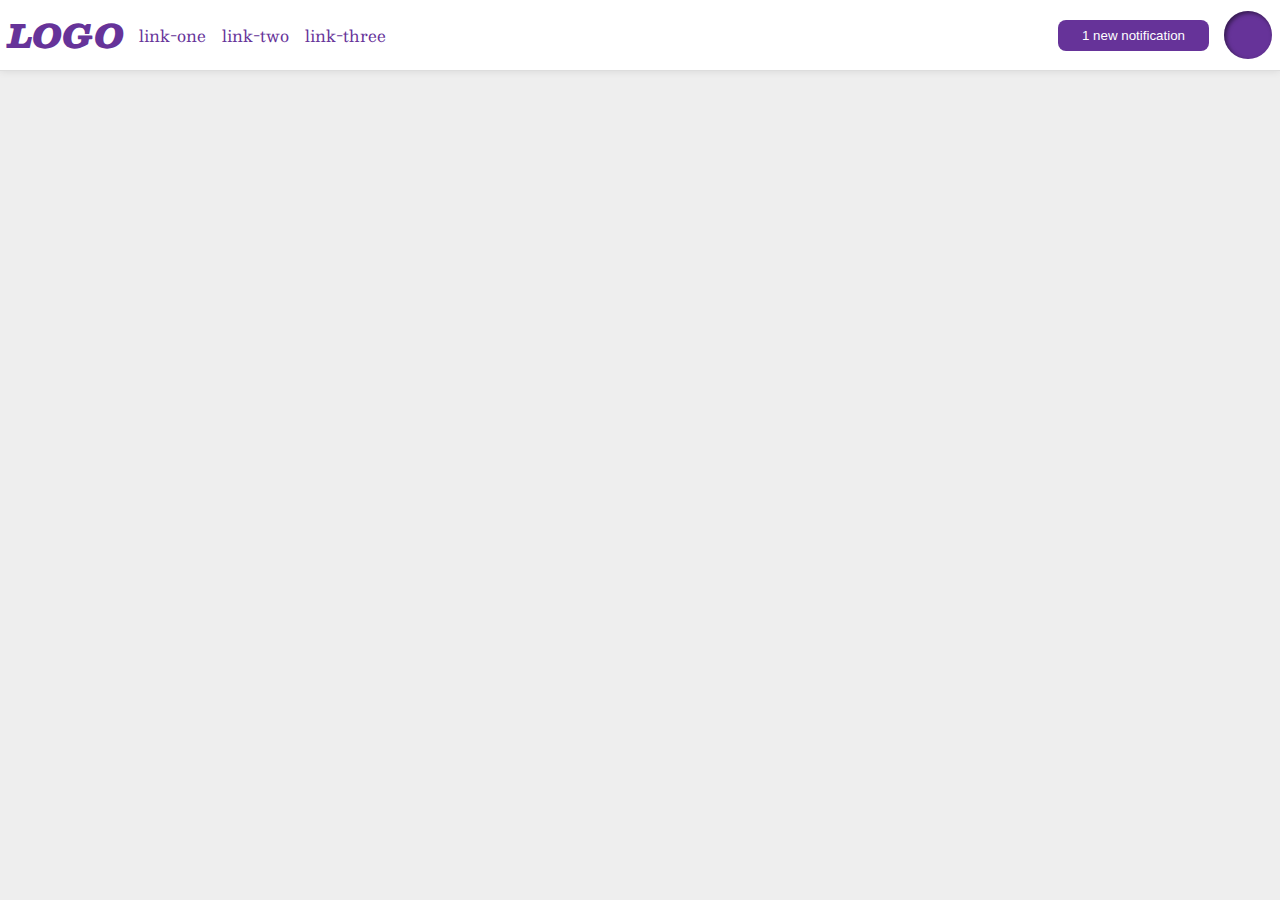
<file: flex/03-flex-header-2/index.html>
<!DOCTYPE html>
<html lang="en">
  <head>
    <meta charset="UTF-8">
    <meta http-equiv="X-UA-Compatible" content="IE=edge">
    <meta name="viewport" content="width=device-width, initial-scale=1.0">
    <title>Flex Header 2</title>
    <link rel="stylesheet" href="style.css">
  </head>
  <body>
    <div class="header">
      <div class="left">
        <div class="logo">
          LOGO
        </div>
        <ul class="links">
          <li><a href="https://google.com">link-one</a></li>
          <li><a href="https://google.com">link-two</a></li>
          <li><a href="https://google.com">link-three</a></li>
        </ul>
    </div>
      <div class="right">
        <button class="notifications">
          1 new notification
        </button>
        <div class="profile-image"></div>
      </div>
    </div>
  </body>
</html>
</file>
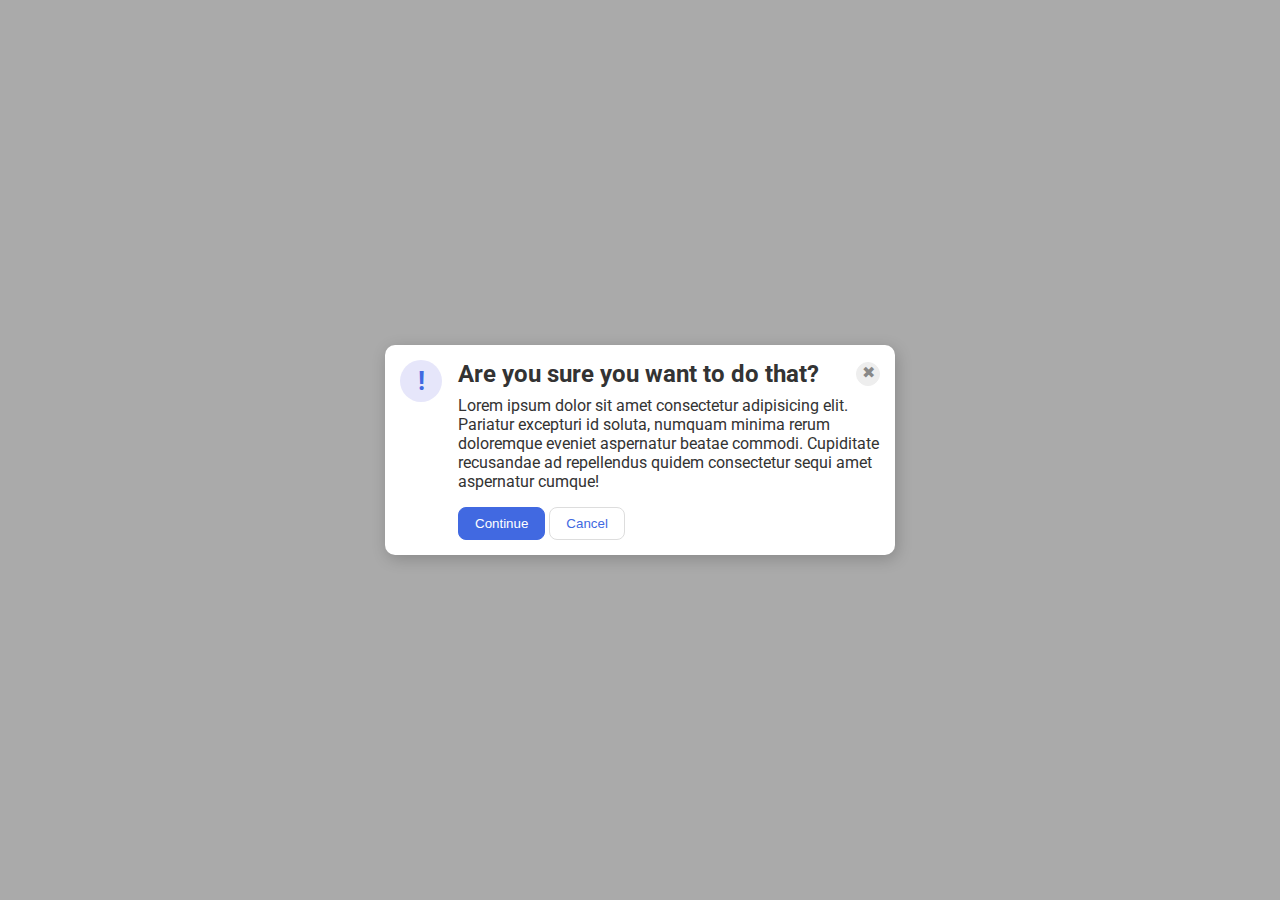
<file: flex/05-flex-modal/index.html>
<!DOCTYPE html>
<html lang="en">

<head>
  <meta charset="UTF-8">
  <meta http-equiv="X-UA-Compatible" content="IE=edge">
  <meta name="viewport" content="width=device-width, initial-scale=1.0">
  <link rel="stylesheet" href="style.css">
  <title>Modal</title>
</head>

<body>
  <div class="modal">
    <div class="icon">!</div>
    <!-- added container below -->
    <div class="container">
      <!-- wrapped container around close button -->
      <div class="header">Are you sure you want to do that?
        <button class="close-button">✖</button>
      </div>
      <div class="text">Lorem ipsum dolor sit amet consectetur adipisicing elit. Pariatur excepturi id soluta, numquam
        minima rerum doloremque eveniet aspernatur beatae commodi. Cupiditate recusandae ad repellendus quidem
        consectetur sequi amet aspernatur cumque!</div>
      <button class="continue">Continue</button>
      <button class="cancel">Cancel</button>
    </div>
  </div>
</body>

</html>
</file>
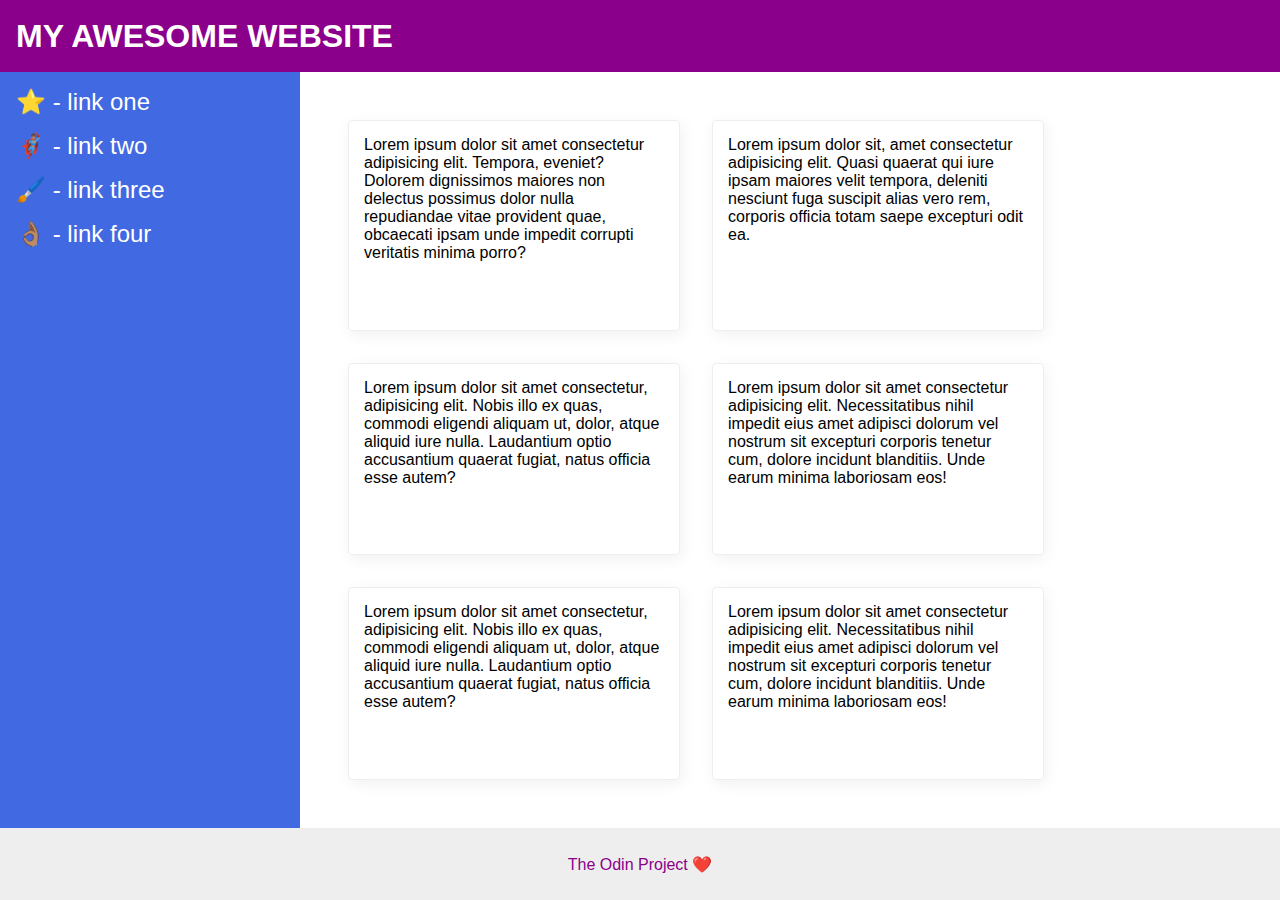
<file: flex/07-flex-layout-2/index.html>
<!DOCTYPE html>
<html lang="en">

<head>
  <meta charset="UTF-8">
  <meta http-equiv="X-UA-Compatible" content="IE=edge">
  <meta name="viewport" content="width=device-width, initial-scale=1.0">
  <title>The Holy Grail</title>
  <link rel="stylesheet" href="style.css">
</head>

<body>
  <div class="header">
    MY AWESOME WEBSITE
  </div>
  <div class="body">
    <div class="sidebar">
      <ul>
        <li><a href="#">⭐ - link one</a></li>
        <li><a href="#">🦸🏽‍♂️ - link two</a></li>
        <li><a href="#">🖌️ - link three</a></li>
        <li><a href="#">👌🏽 - link four</a></li>
      </ul>
    </div>
    <div class="cards-container">
      <div class="card">Lorem ipsum dolor sit amet consectetur adipisicing elit. Tempora, eveniet? Dolorem dignissimos
        maiores non delectus possimus dolor nulla repudiandae vitae provident quae, obcaecati ipsam unde impedit
        corrupti
        veritatis minima porro?</div>
      <div class="card">Lorem ipsum dolor sit, amet consectetur adipisicing elit. Quasi quaerat qui iure ipsam maiores
        velit tempora, deleniti nesciunt fuga suscipit alias vero rem, corporis officia totam saepe excepturi odit ea.
      </div>
      <div class="card">Lorem ipsum dolor sit amet consectetur, adipisicing elit. Nobis illo ex quas, commodi eligendi
        aliquam ut, dolor, atque aliquid iure nulla. Laudantium optio accusantium quaerat fugiat, natus officia esse
        autem?</div>
      <div class="card">Lorem ipsum dolor sit amet consectetur adipisicing elit. Necessitatibus nihil impedit eius amet
        adipisci dolorum vel nostrum sit excepturi corporis tenetur cum, dolore incidunt blanditiis. Unde earum minima
        laboriosam eos!</div>
      <div class="card">Lorem ipsum dolor sit amet consectetur, adipisicing elit. Nobis illo ex quas, commodi eligendi
        aliquam ut, dolor, atque aliquid iure nulla. Laudantium optio accusantium quaerat fugiat, natus officia esse
        autem?</div>
      <div class="card">Lorem ipsum dolor sit amet consectetur adipisicing elit. Necessitatibus nihil impedit eius amet
        adipisci dolorum vel nostrum sit excepturi corporis tenetur cum, dolore incidunt blanditiis. Unde earum minima
        laboriosam eos!</div>
    </div>
  </div>
  <div class="footer">
    The Odin Project ❤️
  </div>
</body>

</html>
</file>
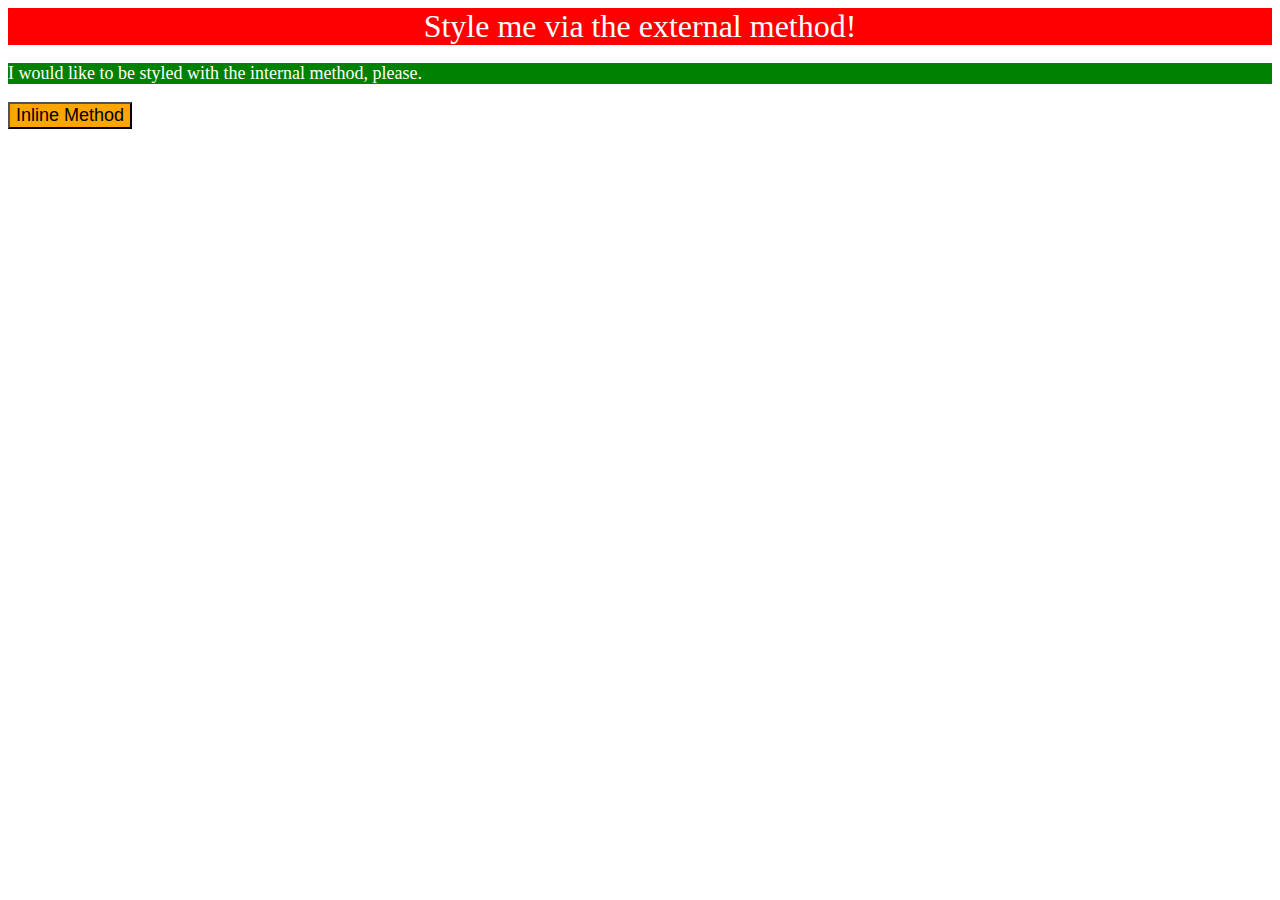
<file: foundations/01-css-methods/index.html>
<!DOCTYPE html>
<html lang="en">
  <head>
    <meta charset="UTF-8">
    <meta http-equiv="X-UA-Compatible" content="IE=edge">
    <meta name="viewport" content="width=device-width, initial-scale=1.0">
    <link rel="stylesheet" href="styles.css">
    <title>Methods for Adding CSS</title>
    <style>
      p {
        background-color: green;
        font-size: 18px;
        color: white;
      }
    </style>
  </head>
  <body>
    <div>Style me via the external method!</div>
    <p>I would like to be styled with the internal method, please.</p>
    <button style = "background-color: orange; font-size: 18px;">Inline Method</button>
  </body>
</html>
</file>
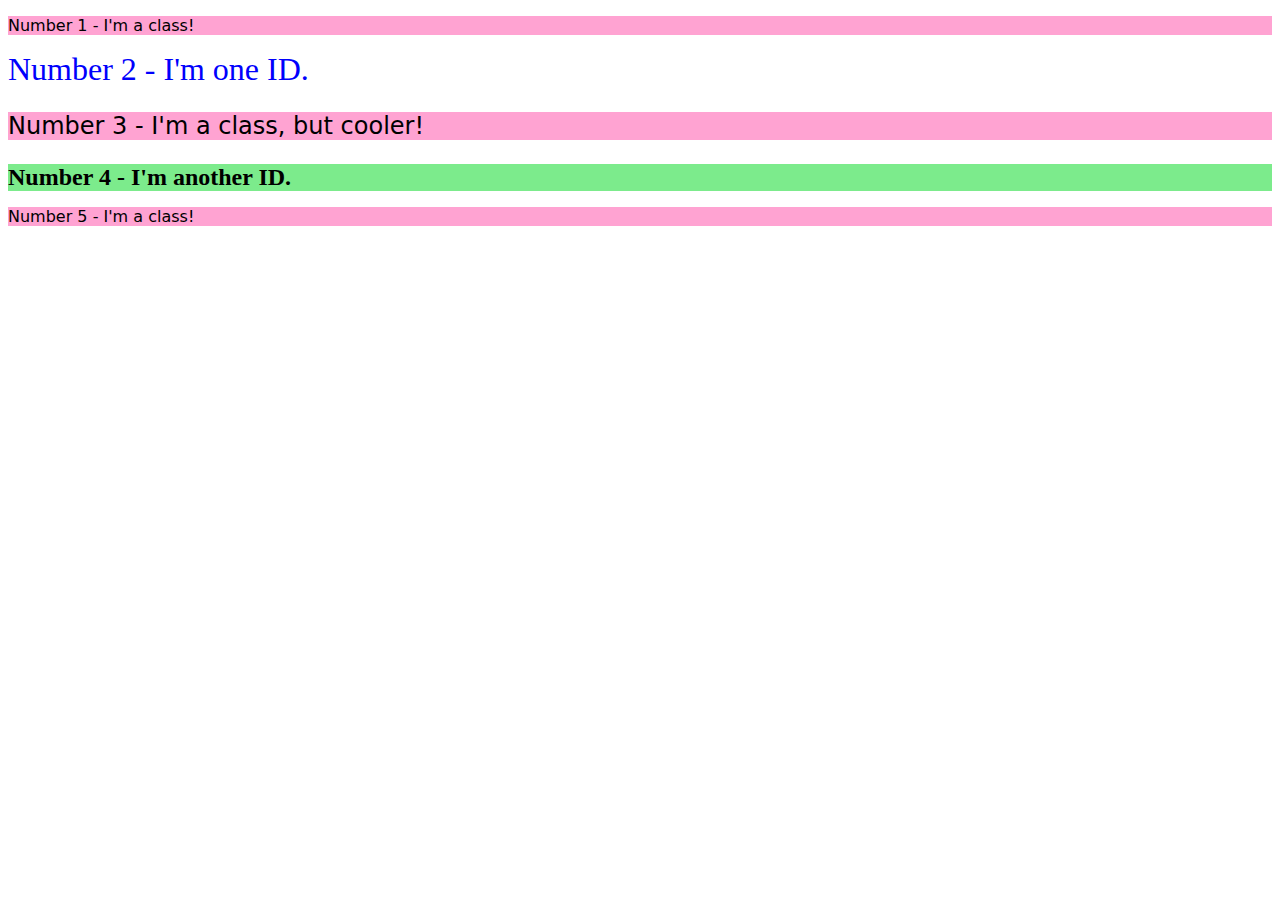
<file: foundations/02-class-id-selectors/index.html>
<!DOCTYPE html>
<html lang="en">
  <head>
    <meta charset="UTF-8">
    <meta http-equiv="X-UA-Compatible" content="IE=edge">
    <meta name="viewport" content="width=device-width, initial-scale=1.0">
    <title>Class and ID Selectors</title>
    <link rel="stylesheet" href="style.css">
  </head>
  <body>
    <p class="odd">Number 1 - I'm a class!</p>
    <div id="second">Number 2 - I'm one ID.</div>
    <p class="odd adjust-font-size">Number 3 - I'm a class, but cooler!</p>
    <div id="fourth" class="adjust-font-size">Number 4 - I'm another ID.</div>
    <p class="odd">Number 5 - I'm a class!</p>
  </body>
</html>
</file>
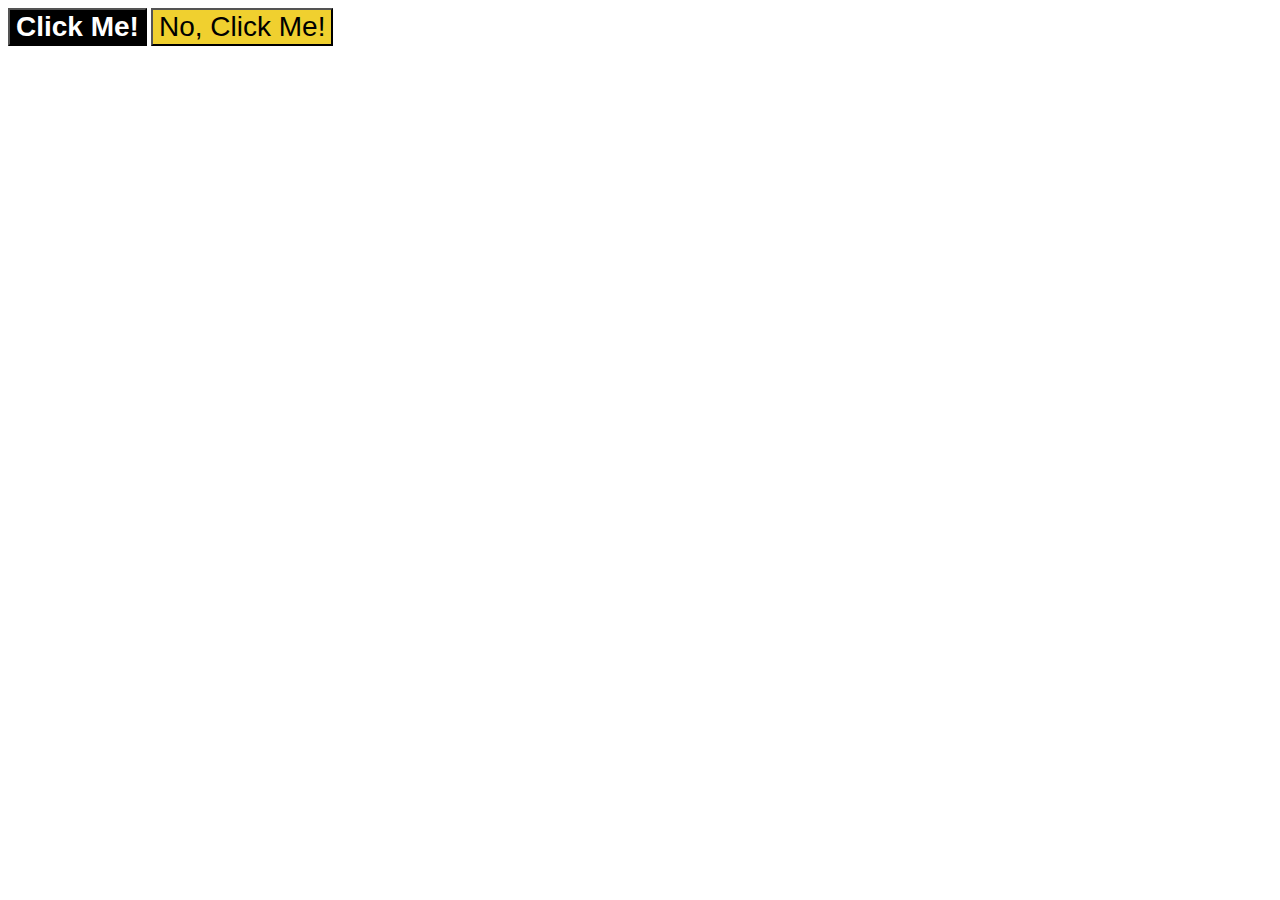
<file: foundations/03-grouping-selectors/index.html>
<!DOCTYPE html>
<html lang="en">
  <head>
    <meta charset="UTF-8">
    <meta http-equiv="X-UA-Compatible" content="IE=edge">
    <meta name="viewport" content="width=device-width, initial-scale=1.0">
    <title>Grouping Selectors</title>
    <link rel="stylesheet" href="style.css">
  </head>
  <body>
    <button class="black">Click Me!</button>
    <button class="yellow">No, Click Me!</button>
  </body>
</html>
</file>
<file: flex/03-flex-header-2/style.css>
/* this is some magical font-importing.  
you'll learn about it later. */
@import url('https://fonts.googleapis.com/css2?family=Besley:ital,wght@0,400;1,900&display=swap');

body {
  margin: 0;
  background: #eee;
  font-family: Besley, serif;
}

.header {
  background: white;
  border-bottom: 1px solid #ddd;
  box-shadow: 0 0 8px rgba(0,0,0,.1);
  display: flex;
  justify-content: space-between;
  padding: 8px;
}

.profile-image {
  background: rebeccapurple;
  box-shadow: inset 2px 2px 4px rgba(0,0,0,.5);
  border-radius: 50%;
  width: 48px;
  height: 48px;
}

.logo {
  color: rebeccapurple;
  font-size: 32px;
  font-weight: 900;
  font-style: italic;
}

button {
  border: none;
  border-radius: 8px;
  background: rebeccapurple;
  color: white;
  padding: 8px 24px;
}

a {
  /* this removes the line under our links */
  text-decoration: none;
  color: rebeccapurple;
}

ul {
  list-style-type: none;
  display: flex;
  margin: 0;
  padding: 0;
  gap: 16px;
}

.left, .right {
  display: flex;
  align-items: center;
  gap: 15px;
}
</file>
<file: flex/05-flex-modal/style.css>
@import url('https://fonts.googleapis.com/css2?family=Roboto:wght@400;700&display=swap');

html, body {
  height: 100%;
}

body {
  font-family: Roboto, sans-serif;
  margin: 0;
  background: #aaa;
  color: #333;
  /* I'll give you this one for free lol */
  display: flex;
  align-items: center;
  justify-content: center;
}

.modal {
  background: white;
  width: 480px;
  border-radius: 10px;
  box-shadow: 2px 4px 16px rgba(0,0,0,.2);
  padding: 15px;
  display: flex;
  gap: 16px;
}

.icon {
  color: royalblue;
  font-size: 26px;
  font-weight: 700;
  background: lavender;
  width: 42px;
  height: 42px;
  border-radius: 50%;
  display: flex;
  align-items: center;
  justify-content: center;
  flex-shrink: 0;
}

.close-button {
  background: #eee;
  border-radius: 50%;
  color: #888;
  font-weight: 400;
  font-size: 16px;
  height: 24px;
  width: 24px;
  display: flex;
  align-items: left;
  justify-content: center;
  border: 1px solid #eee;
  padding: 0;
}

button {
  cursor: pointer;
  padding: 8px 16px;
  border-radius: 8px;
}

button.continue {
  background: royalblue;
  border: 1px solid royalblue;
  color: white;
}

button.cancel {
  background: white;
  border: 1px solid #ddd;
  color: royalblue;
}

.header {
  font-weight: bold;
  font-size: 24px;
  display: flex;
  align-items: center;
  justify-content: space-between;
  margin-bottom: 8px;
}

.text {
  margin-bottom: 16px;
}
</file>
<file: flex/07-flex-layout-2/style.css>
body {
  font-family: -apple-system, BlinkMacSystemFont, 'Segoe UI', Roboto, Oxygen, Ubuntu, Cantarell, 'Open Sans', 'Helvetica Neue', sans-serif;
  margin: 0;
  min-height: 100vh;
  display: flex;
  flex-direction: column;
}

.header {
  height: 72px;
  background: darkmagenta;
  color: white;

  font-size: 32px;
  font-weight: 900;
  padding: 0 16px;
  display: flex;
  flex-direction: column;
  justify-content: center;
}

.footer {
  height: 72px;
  background: #eee;
  color: darkmagenta;

  display: flex;
  justify-content: center;
  align-items: center;
}

.sidebar {
  width: 300px;
  background: royalblue;
  box-sizing: border-box;

  padding: 16px;
  flex-shrink: 0;
}

.card {
  border: 1px solid #eee;
  box-shadow: 2px 4px 16px rgba(0,0,0,.06);
  border-radius: 4px;

  width: 300px;
  /* height: 300px; */
  padding: 15px;
}

a {
  font-size: 24px;
  color: white;
  text-decoration: none;
}

ul {
  list-style: none;
  margin: 0;
  padding: 0;
}

li {
  margin-bottom: 16px;
}

.cards-container {
  display: flex;
  flex-wrap: wrap;
  padding: 48px;
  gap: 32px;
}

.body {
  flex: 1;
  display: flex;
}
</file>
<file: foundations/01-css-methods/styles.css>
div {
    background-color: red;
    font-size: 32px;
    text-align: center;
    text-emphasis: bold;
    color: white;
}
</file>
<file: foundations/02-class-id-selectors/style.css>
.odd {
    font-family: Verdana, "DejaVu Sans", sans-serif;
    background-color:rgb(255, 163, 210)
}

#second {
    color: rgb(0, 0, 252);
    font-size: 32px;
}

.adjust-font-size {
    font-size: 24px;
}

#fourth {
    font-weight: bold;
    background-color: rgb(124, 235, 140)
}
</file>
<file: foundations/03-grouping-selectors/style.css>
.black {
    background-color: black;
    color: white;
    font-weight: bold;
}

.yellow {
    background-color: rgb(240, 208, 47);
}

.black, .yellow {
    font-size: 28px;
    font-family: Helvetica, 'Times New Roman', serif sans-serif;
}
</file>
